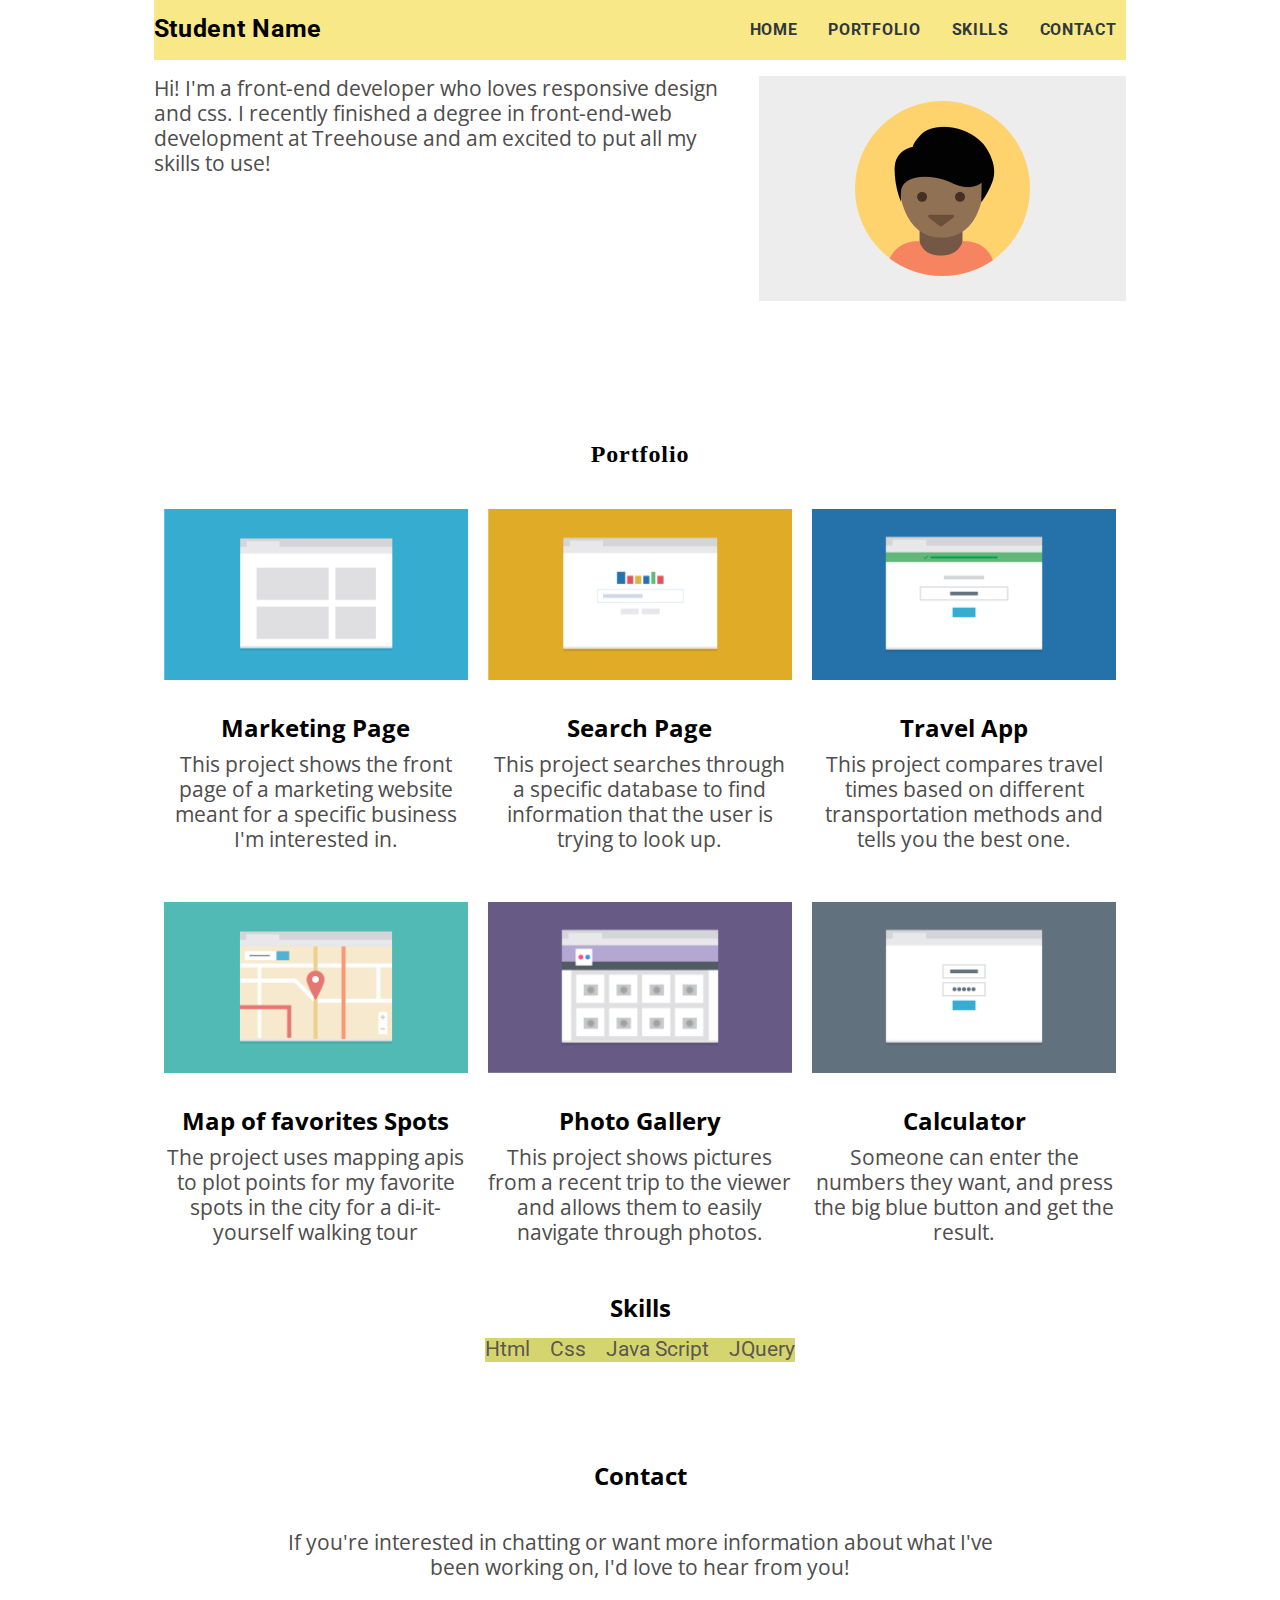
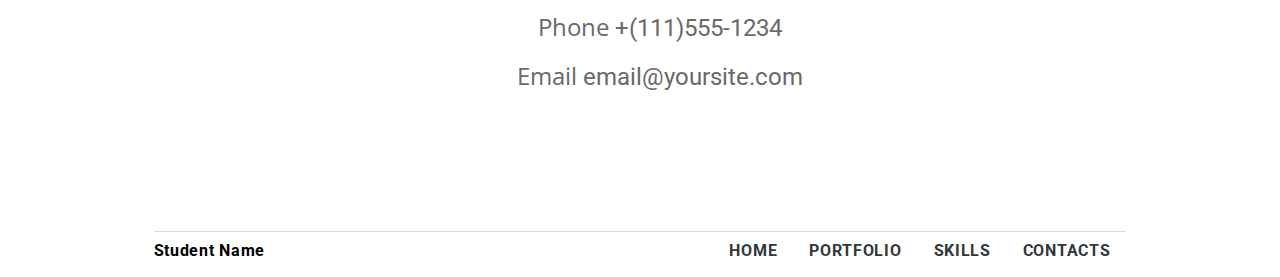
<file: index.html>
<!DOCTYPE html>
<html lang="en">

<head>
    <meta charset="UTF-8">
    <meta http-equiv="X-UA-Compatible" content="IE=edge">
    <meta name="viewport" content="width=device-width, initial-scale=1.0">
    <link rel="preconnect" href="https://fonts.googleapis.com">
    <link rel="preconnect" href="https://fonts.gstatic.com" crossorigin>
    <link rel="preconnect" href="https://fonts.googleapis.com">
    <link rel="preconnect" href="https://fonts.gstatic.com" crossorigin>
    <link href="https://fonts.googleapis.com/css2?family=Open+Sans:ital,wght@0,400;0,700;1,400&family=Roboto&display=swap" rel="stylesheet">
    <link rel="stylesheet" href="css/normalize.css">
    <link rel="stylesheet" href="css/style.css">
    <title>Responsive-layout-project</title>
</head>

<body>
    <header id="home">
        <h1 id="top">Student Name</h1>
        <nav>
            <ul>
                <li class="h1-student">Student Name</li>
                <li class="links">
                    <a href="#top">Home</a></li>
                <li class="links ">
                    <a href="#portfolio">Portfolio</a></li>
                <li class="links">
                    <a href="#skills">Skills</a>
                    <li class="links">
                        <a href="#contacts">Contact</a></li>

                </li>
            </ul>
        </nav>
        <div class="bio">
            <img class="profile" src="images/profile.png" alt="Draw of a student profile picture ">
            <p class="presentation ">Hi! I'm a front-end developer who loves responsive design and css. I recently finished a degree in front-end-web development at Treehouse and am excited to put all my skills to use!</p>
        </div>
    </header>

    <main>
        <section>
            <h2 id="portfolio">Portfolio</h2>
            <div class="content">
                <div>
                    <img src="images/portfolio-1.png" alt="Picture of a portfolio website. ">
                    <h2>Marketing Page</h2>
                    <p>This project shows the front page of a marketing website meant for a specific business I'm interested in.</p>
                </div>
                <div>
                    <img src="images/portfolio-2.png" alt="Front page of a marketing website. ">
                    <h2>Search Page</h2>
                    <p>This project searches through a specific database to find information that the user is trying to look up.</p>
                </div>
                <div>
                    <img src="images/portfolio-3.png" alt="Front page of database website ">
                    <h2>Travel App</h2>
                    <p>This project compares travel times based on different transportation methods and tells you the best one.</p>
                </div>
                <div>
                    <img src="images/portfolio-4.png" alt="Image of a Map website ">
                    <h2>Map of favorites Spots</h2>
                    <p>The project uses mapping apis to plot points for my favorite spots in the city for a di-it-yourself walking tour</p>
                </div>
                <div>
                    <img src="images/portfolio-5.png" alt="front Page of a photo gallery website. ">
                    <h2>Photo Gallery</h2>
                    <p>This project shows pictures from a recent trip to the viewer and allows them to easily navigate through photos.</p>
                </div>
                <div>
                    <img src="images/portfolio-6.png" alt="Image of a calculator webpage. ">
                    <h2>Calculator</h2>
                    <p>Someone can enter the numbers they want, and press the big blue button and get the result.</p>
                </div>
            </div>
        </section>

        <section>
            <h2 class="sk">Skills</h2>
            <ul id="skills">
                <li>Html</li>
                <li>Css</li>
                <li>Java Script</li>
                <li>JQuery</li>
            </ul>
        </section>

        <section>
            <h2 id="contacts">Contact</h2>
            <p class="p-contact ">If you're interested in chatting or want more information about what I've been working on, I'd love to hear from you!</p>
            <ol>
                <li><span class="hightlight">Phone</span> +(111)555-1234</li>
                <li><span class="hightlight">Email</span> email@yoursite.com</li>
            </ol>
        </section>
    </main>
    <footer>
        <nav>
            <ul class="bottom-nav">
                <li class="item1 ">Student Name</li>
                <li class="back-to-top "><a href="#home">Back to top</a></li>
                <li class="hidden"><a href="#home">Home</a></li>
                <li class="hidden"><a href="#portfolio">Portfolio</a></li>
                <li class="hidden"><a href="#skills">Skills</a></li>
                <li class="hidden"><a href="#contacts">Contacts</a></li>

            </ul>
        </nav>
    </footer>

</body>

</html>
</file>
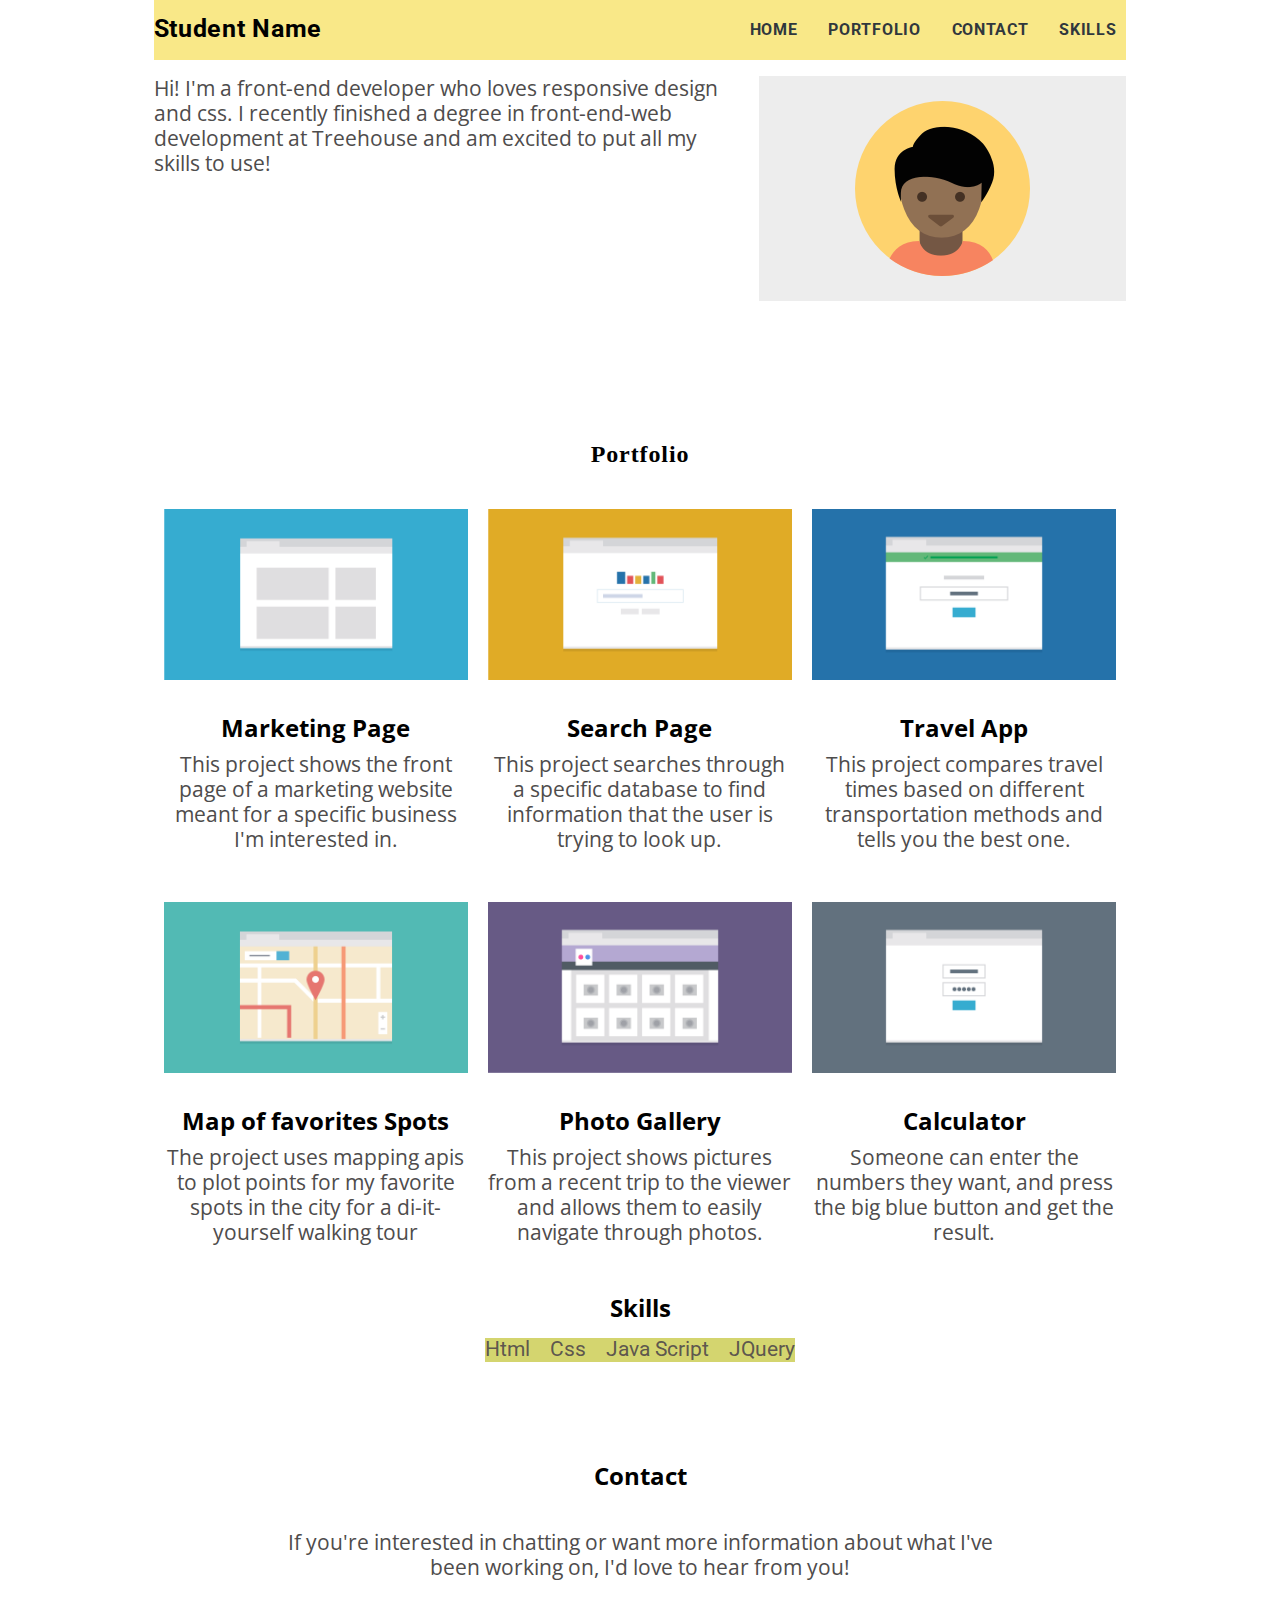
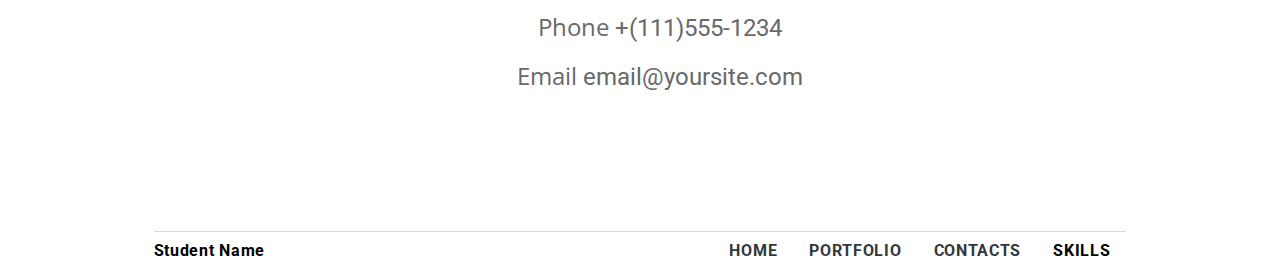
<file: indext.html>
<!DOCTYPE html>
<html lang="en">

<head>
    <meta charset="UTF-8">
    <meta http-equiv="X-UA-Compatible" content="IE=edge">
    <meta name="viewport" content="width=device-width, initial-scale=1.0">
    <link rel="preconnect" href="https://fonts.googleapis.com">
    <link rel="preconnect" href="https://fonts.gstatic.com" crossorigin>
    <link href="https://fonts.googleapis.com/css2?family=open+sans:ital,wght@0,400;0,700;1,400&family=Roboto:wght@700&display=swap" rel="stylesheet">
    <link rel="stylesheet" href="css/normalize.css">
    <link rel="stylesheet" href="css/style.css">
    <title>Responsive-layout-project</title>
</head>

<body>
    <header id="home">
        <h1 id="top">Student Name</h1>
        <nav>
            <ul>
                <li class="h1-student ">Student Name</li>
                <li class="links">
                    <a href="#top">Home</a></li>
                <li class="links">
                    <a href="#portfolio">Portfolio</a></li>
                <li class="links">
                    <a href="#contacts">Contact</a></li>
                <li class="links">
                    <a href="#skills">Skills</a>
                </li>
            </ul>
        </nav>
        <div class="bio">
            <img class="profile" src="css/images/profile.png" alt="Draw of a student profile picture">
            <p class="presentation">Hi! I'm a front-end developer who loves responsive design and css. I recently finished a degree in front-end-web development at Treehouse and am excited to put all my skills to use!</p>
        </div>
    </header>

    <main>
        <section>
            <h2 id="portfolio">Portfolio</h2>
            <div class="content">
                <div>
                    <img src="css/images/portfolio-1.png" alt="Picture of a portfolio website.">
                    <h2>Marketing Page</h2>
                    <p>This project shows the front page of a marketing website meant for a specific business I'm interested in.</p>
                </div>
                <div>
                    <img src="css/images/portfolio-2.png" alt="Front page of a marketing website.">
                    <h2>Search Page</h2>
                    <p>This project searches through a specific database to find information that the user is trying to look up.</p>
                </div>
                <div>
                    <img src="css/images/portfolio-3.png" alt="Front page of database website">
                    <h2>Travel App</h2>
                    <p>This project compares travel times based on different transportation methods and tells you the best one.</p>
                </div>
                <div>
                    <img src="css/images/portfolio-4.png" alt="Image of a Map website">
                    <h2>Map of favorites Spots</h2>
                    <p>The project uses mapping apis to plot points for my favorite spots in the city for a di-it-yourself walking tour</p>
                </div>
                <div>
                    <img src="css/images/portfolio-5.png" alt="front Page of a photo gallery website.">
                    <h2>Photo Gallery</h2>
                    <p>This project shows pictures from a recent trip to the viewer and allows them to easily navigate through photos.</p>
                </div>
                <div>
                    <img src="css/images/portfolio-6.png" alt="Image of a calculator webpage.">
                    <h2>Calculator</h2>
                    <p>Someone can enter the numbers they want, and press the big blue button and get the result.</p>
                </div>
            </div>
        </section>

        <section>
            <h2 class="sk">Skills</h2>
            <ul id="skills">
                <li>Html</li>
                <li>Css</li>
                <li>Java Script</li>
                <li>JQuery</li>
            </ul>
        </section>

        <section>
            <h2 id="contacts">Contact</h2>
            <p class="p-contact">If you're interested in chatting or want more information about what I've been working on, I'd love to hear from you!</p>
            <ol>
                <li><span class="hightlight">Phone</span> +(111)555-1234</li>
                <li><span class="hightlight">Email</span> email@yoursite.com</li>
            </ol>
        </section>
    </main>
    <footer>
        <nav>
            <ul class="bottom-nav">
                <li class="item1">Student Name</li>
                <li class="back-to-top"><a href="#home">Back to top</a></li>
                <li class="hidden"><a href="#home">Home</a></li>
                <li class="hidden"><a href="#portfolio">Portfolio</a></li>
                <li class="hidden"><a href="#contacts">Contacts</a></li>
                <li class="hidden">
                    <a href="#skills"></a>Skills</li>
            </ul>
        </nav>
    </footer>

</body>

</html>
</file>
<file: css/style.css>
* {
     transition: all .3s;
 }
 
 body {
     font-family: 'Open Sans', sans-serif, Arial, Helvetica, sans-serif;
     font-family: 'Roboto', sans-serif, Arial, Helvetica, sans-serif;
     text-align: center;
     margin: 20px;
 }
 
 nav ul,
 footer nav ul {
     font-weight: 700;
     display: flex;
     background-color: rgba(247, 222, 84, 0.698);
 }
 
 .bio {
     display: flex;
     flex-direction: column;
     order: -2;
 }
 
 li {
     list-style-type: none;
 }
 
 nav ul {
     padding: 10px;
     flex-direction: column;
     letter-spacing: .7px;
 }
 
 h1 {
     font-family: "roboto";
     font-weight: 700;
     font-size: 2.3rem;
     margin-top: 0;
 }
 
 h2 {
     font-family: "open sans";
 }
 
 p {
     font-family: "open sans";
     font-weight: 400;
     color: rgb(78, 76, 76);
     font-size: 1.5rem;
     line-height: 1.5;
     padding: 1rem;
 }
 
 a {
     text-decoration: none;
     color: rgb(48, 55, 61);
 }
 
 a:hover {
     color: blue;
     cursor: pointer;
 }
 
 ol {
     color: dimgrey;
     font-size: 1.5rem;
     line-height: 3rem;
 }
 
 footer nav ul {
     flex-direction: row;
     justify-content: space-around;
     margin-top: 130px;
 }
 
 .links {
     padding: 1.3rem;
     font-family: "roboto";
     font-weight: 700;
     font-size: 1.2rem;
     text-transform: uppercase;
 }
 
 .content img {
     object-fit: cover;
     width: 100%;
     margin-bottom: 20px;
     margin-top: 30px;
 }
 
 #portfolio {
     font-family: "ital";
     font-size: 2rem;
     margin-top: 120px;
     margin-bottom: 70px;
 }
 
 #contacts {
     margin-top: 140px;
 }
 
 .hidden {
     display: none;
 }
 
 .hightlight {
     font-family: 'open sans';
     font-weight: 400;
 }
 
 .h1-student {
     display: none;
 }
 
 #skills {
     display: flex;
     flex-direction: row;
     justify-content: center;
     padding-left: 0;
 }
 
 #skills>li {
     font-size: 1.3rem;
     background-color: rgba(200, 202, 72, 0.787);
     color: rgba(82, 75, 75, 0.924);
 }
 
 #skills>li+li {
     padding-left: 20px;
 }
 
 .sk {
     margin-top: 40px;
 }
 
 .bottom-nav {
     background-color: white;
 }
 
 @media screen and (min-width: 768px) {
     nav ul {
         flex-direction: row;
         justify-content: center;
         padding: 0;
     }
     .links {
         font-size: 1rem;
     }
     h1 {
         margin-top: 40px;
         margin-bottom: 0;
         font-size: 1.7rem;
     }
     .bio {
         flex-direction: row;
     }
     #portfolio {
         clear: both;
         padding-top: 60px;
         margin-top: 80px;
         text-align: center;
         font-size: 1.5rem;
         margin-bottom: 0;
         letter-spacing: .9px;
     }
     .presentation {
         padding-right: 20px;
         text-align: left;
         order: -1;
     }
     p {
         line-height: 1.2;
         font-size: 1.3rem;
         margin: 0;
         padding: 0;
     }
     .content div {
         width: 40vw;
         flex-grow: 1;
         margin: 10px;
     }
     .content {
         display: flex;
         flex-wrap: wrap;
         flex-direction: row;
         width: 100%;
         margin: 0;
         padding: 0;
     }
     h2 {
         margin: 10px auto;
     }
     #contacts {
         margin-top: 100px;
         margin-bottom: 40px;
     }
     .p-contact {
         margin: 0 12%;
     }
     .bottom-nav {
         justify-content: space-around;
         font-size: 1rem;
         border-top: solid 1px rgb(218, 215, 215);
         padding-top: 10px;
     }
     .item1 {
         margin-right: auto;
     }
     .back-to-top {
         display: none;
     }
     .hidden {
         margin: 0 1rem;
         display: flex;
         text-transform: uppercase;
     }
 }
 
 @media screen and (min-width: 1024px) {
     body {
         margin: 0 12%;
     }
     .content div {
         flex-direction: row;
         width: 25%;
     }
     nav ul {
         margin-top: 0;
         padding-left: 0;
         justify-content: flex-end;
     }
     .links {
         padding-right: 10px;
     }
     h1 {
         display: none;
     }
     .h1-student {
         display: flex;
         margin-right: auto;
         margin-top: 15px;
         font-weight: 700;
         font-size: 25px;
     }
     .profile {
         width: 70vw;
     }
 }
</file>
